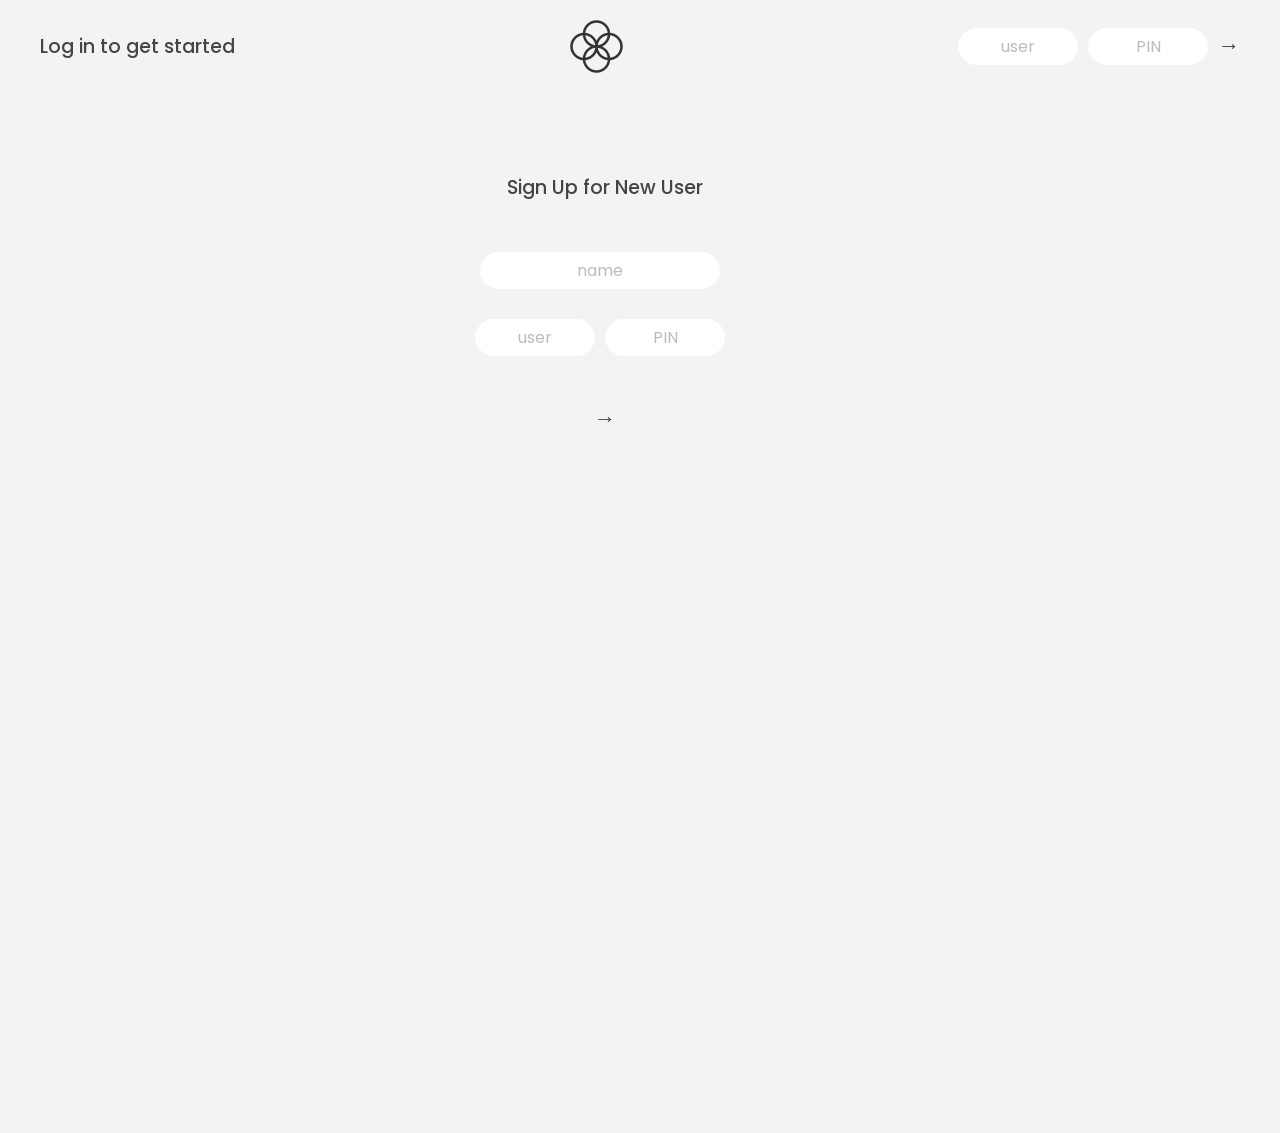
<file: index.html>
<!DOCTYPE html>
<html lang="en">
  <head>
    <meta charset="UTF-8" />
    <meta name="viewport" content="width=device-width, initial-scale=1.0" />
    <meta http-equiv="X-UA-Compatible" content="ie=edge" />
    <link rel="shortcut icon" type="image/png" href="/icon.png" />

    <link
      href="https://fonts.googleapis.com/css?family=Poppins:400,500,600&display=swap"
      rel="stylesheet"
    />
    <link
      href="https://fonts.googleapis.com/icon?family=Material+Icons"
      rel="stylesheet"
    />
    <link rel="stylesheet" href="style.css" />
    <title>Loan Me Not</title>
  </head>
  <body>
    <!-- TOP NAVIGATION -->
    <img src="logo.png" alt="Logo" class="logo__top" />
    <nav>
      <p class="welcome">Log in to get started</p>
      <img src="logo.png" alt="Logo" class="logo" />
      <form class="login">
        <input
          type="text"
          placeholder="user"
          class="login__input login__input--user"
        />
        <!-- In practice, use type="password" -->
        <input
          type="password"
          placeholder="PIN"
          maxlength="4"
          class="login__input login__input--pin"
        />
        <button class="login__btn">&rarr;</button>
      </form>
    </nav>

    <!-- SIGN UP  -->

    <nav id="signup">
      <p class="signup__label">Sign Up for New User</p>
      <form class="signupform">
        <input
          type="text"
          placeholder="name"
          class="signup__input signup__input--name"
        />
        <div class="signup">
          <input
            type="text"
            placeholder="user"
            class="signup__input signup__input--user"
          />
          <!-- In practice, use type="password" -->
          <input
            type="text"
            placeholder="PIN"
            maxlength="4"
            class="signup__input signup__input--pin"
          />
        </div>
        <button class="signup__btn">&rarr;</button>
      </form>
    </nav>
    <main class="app">
      <!-- BALANCE -->
      <div class="balance">
        <div>
          <p class="balance__label">Current balance</p>
          <p class="balance__date">
            As of <span class="date">05/03/2037</span>
          </p>
        </div>
        <div>
          <p class="balance__value">0000€</p>
        </div>
      </div>

      <!-- MOVEMENTS -->
      <div class="movements">
        <div class="movements__row">
          <div class="clear">
            <span class="material-icons" style="font-size: 1.6rem">
              clear
            </span>
          </div>
          <div class="movements__type movements__type--deposit">
            loan me not
          </div>
          <div class="movements_unflex">
            <div class="movements__date">
              <span style="font-size: 1.5rem">🕰</span> 3 days ago
            </div>
            <div class="movements__person">
              <span style="font-size: 1.5rem">😈</span> Geetha
            </div>
            <div class="movements__deets">
              <span style="font-size: 1.5rem">💰</span> for dominos
            </div>
          </div>
          <div class="movements__value">4 000€</div>
        </div>
        <div class="movements__row">
          <div class="movements__type movements__type--withdrawal">loan me</div>
          <div class="movements_unflex" style="margin-left: 20px">
            <div class="movements__date">
              <span style="font-size: 1.5rem">🕰</span> 3 days ago
            </div>
            <div class="movements__person">
              <span style="font-size: 1.5rem">😈</span> Geetha
            </div>
            <div class="movements__deets">
              <span style="font-size: 1.5rem">💰</span> for dominos
            </div>
          </div>
          <div class="movements__value">-378€</div>
        </div>
      </div>

      <!-- SUMMARY -->
      <div class="summary">
        <p class="summary__label">In</p>
        <p class="summary__value summary__value--in">0000€</p>
        <p class="summary__label">Out</p>
        <p class="summary__value summary__value--out">0000€</p>
        <button class="btn--sort">&downarrow; SORT</button>
      </div>

      <!-- OPERATION: TRANSFERS -->
      <div class="operation operation--transfer">
        <h2>Loaned to</h2>
        <form class="form form--transfer">
          <div style="width: 72%; margin-left: -5px">
            <input
              type="text"
              class="form__input form__input--name"
              placeholder="name"
              style="margin-bottom: 5px"
            />
            <input
              type="number"
              class="form__input form__input--amount"
              placeholder="amt"
            />
          </div>
          <div style="margin-left: -40px">
            <input
              type="text"
              class="form__input form__input--date"
              placeholder="when(mm/dd/yyyy)"
              style="margin-bottom: 5px"
            />
            <input
              type="text"
              class="form__input form__input--why"
              placeholder="why"
            />
          </div>
          <button
            class="form__btn form__btn--transfer"
            style="margin: 15px 0px"
          >
            &rarr;
          </button>
        </form>
      </div>

      <!-- OPERATION: LOAN -->
      <div class="operation operation--loan">
        <h2>Borrowed from</h2>
        <form class="form form--loan">
          <div style="width: 72%; margin-left: -5px">
            <input
              type="text"
              class="form__input form__input-loan--name"
              placeholder="name"
              style="margin-bottom: 5px"
            />
            <input
              type="number"
              class="form__input form__input-loan--amount"
              placeholder="amt"
            />
          </div>
          <div style="margin-left: -40px">
            <input
              type="text"
              class="form__input form__input-loan--date"
              placeholder="when(mm/dd/yyyy)"
              style="margin-bottom: 5px"
            />
            <input
              type="text"
              class="form__input form__input-loan--why"
              placeholder="why"
            />
          </div>
          <button class="form__btn form__btn--loan" style="margin: 15px 0px">
            &rarr;
          </button>
        </form>
      </div>

      <!-- OPERATION: CLOSE -->
      <div class="operation operation--close">
        <h2>Close account</h2>
        <form class="form form--close">
          <input type="text" class="form__input form__input--user" />
          <input
            type="password"
            maxlength="6"
            class="form__input form__input--pin"
          />
          <button class="form__btn form__btn--close">&rarr;</button>
          <label class="form__label">Confirm user</label>
          <label class="form__label">Confirm PIN</label>
        </form>
      </div>
      <button class="form__btn form__btn--save">
        <span class="material-icons"> logout </span>
      </button>
      <!-- LOGOUT TIMER -->
    </main>
    <!-- <footer>
      &copy; by Jonas Schmedtmann. Don't claim as your own :)
    </footer> -->
    <div class="overlay">
      <p>💥 enter proper inputs! 💥</p>
    </div>

    <script src="script.js"></script>
  </body>
</html>
</file>
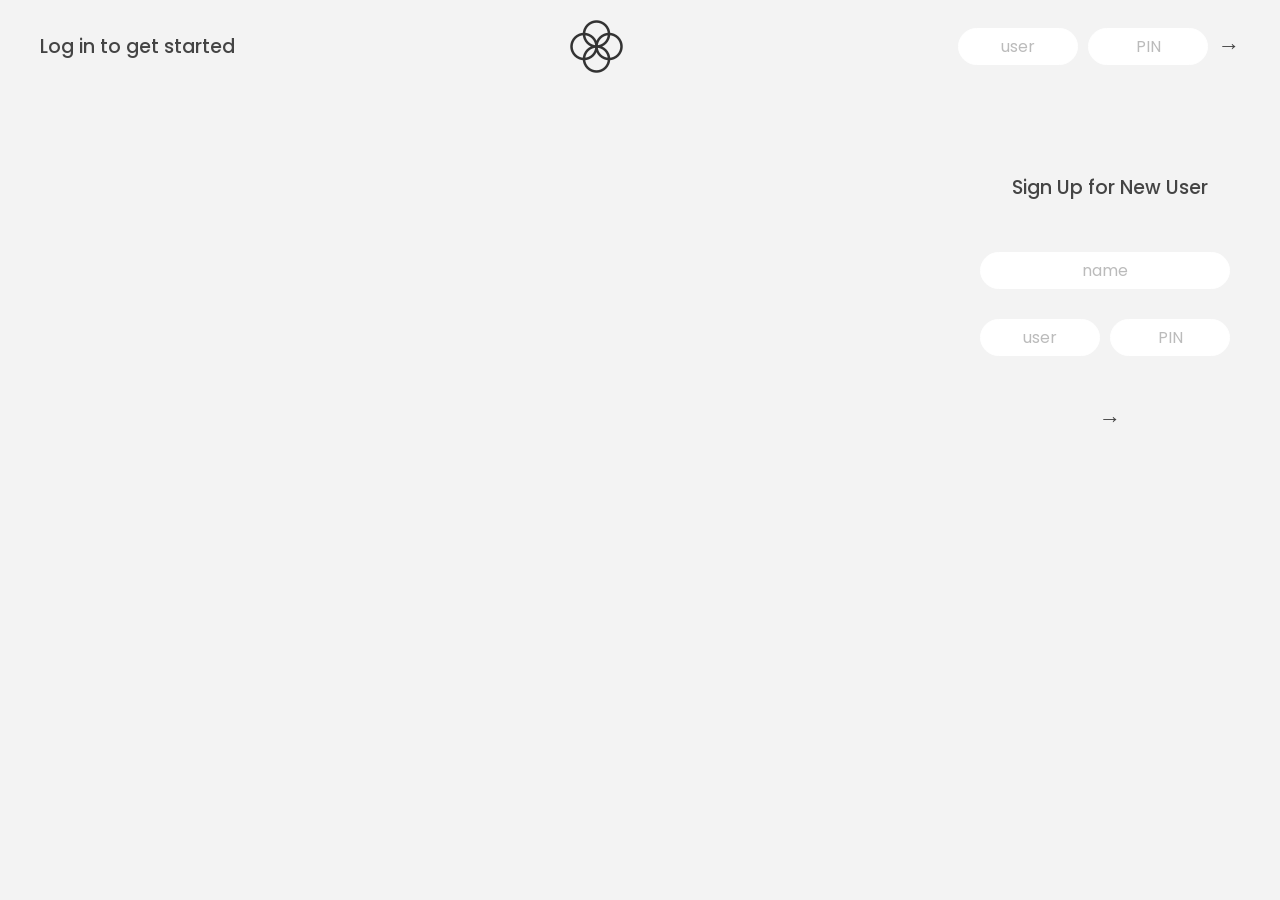
<file: LoanMeOut/index.html>
<!DOCTYPE html>
<html lang="en">
  <head>
    <meta charset="UTF-8" />
    <meta name="viewport" content="width=device-width, initial-scale=1.0" />
    <meta http-equiv="X-UA-Compatible" content="ie=edge" />
    <link rel="shortcut icon" type="image/png" href="/icon.png" />

    <link
      href="https://fonts.googleapis.com/css?family=Poppins:400,500,600&display=swap"
      rel="stylesheet"
    />
    <link
      href="https://fonts.googleapis.com/icon?family=Material+Icons"
      rel="stylesheet"
    />
    <link rel="stylesheet" href="style.css" />
    <title>Loan Me Not</title>
  </head>
  <body>
    <!-- TOP NAVIGATION -->
    <nav>
      <p class="welcome">Log in to get started</p>
      <img src="logo.png" alt="Logo" class="logo" />
      <form class="login">
        <input
          type="text"
          placeholder="user"
          class="login__input login__input--user"
        />
        <!-- In practice, use type="password" -->
        <input
          type="text"
          placeholder="PIN"
          maxlength="4"
          class="login__input login__input--pin"
        />
        <button class="login__btn">&rarr;</button>
      </form>
    </nav>

    <!-- SIGN UP  -->

    <nav id="signup">
      <p class="signup__label">Sign Up for New User</p>
      <form class="signupform">
        <input
          type="text"
          placeholder="name"
          class="signup__input signup__input--name"
        />
        <div class="signup">
          <input
            type="text"
            placeholder="user"
            class="signup__input signup__input--user"
          />
          <!-- In practice, use type="password" -->
          <input
            type="text"
            placeholder="PIN"
            maxlength="4"
            class="signup__input signup__input--pin"
          />
        </div>
        <button class="signup__btn">&rarr;</button>
      </form>
    </nav>
    <main class="app">
      <!-- BALANCE -->
      <div class="balance">
        <div>
          <p class="balance__label">Current balance</p>
          <p class="balance__date">
            As of <span class="date">05/03/2037</span>
          </p>
        </div>
        <p class="balance__value">0000€</p>
      </div>

      <!-- MOVEMENTS -->
      <div class="movements">
        <div class="movements__row">
          <div class="movements__type movements__type--deposit">
            loan me not
          </div>
          <div class="movements_unflex">
            <div class="movements__date">
              <span style="font-size: 1.5rem">🕰</span> 3 days ago
            </div>
            <div class="movements__person">
              <span style="font-size: 1.5rem">😈</span> Geetha
            </div>
            <div class="movements__deets">
              <span style="font-size: 1.5rem">💰</span> for dominos
            </div>
          </div>
          <div class="movements__value">4 000€</div>
        </div>
        <div class="movements__row">
          <div class="movements__type movements__type--withdrawal">loan me</div>
          <div class="movements_unflex" style="margin-left: 20px">
            <div class="movements__date">
              <span style="font-size: 1.5rem">🕰</span> 3 days ago
            </div>
            <div class="movements__person">
              <span style="font-size: 1.5rem">😈</span> Geetha
            </div>
            <div class="movements__deets">
              <span style="font-size: 1.5rem">💰</span> for dominos
            </div>
          </div>
          <div class="movements__value">-378€</div>
        </div>
      </div>

      <!-- SUMMARY -->
      <div class="summary">
        <p class="summary__label">In</p>
        <p class="summary__value summary__value--in">0000€</p>
        <p class="summary__label">Out</p>
        <p class="summary__value summary__value--out">0000€</p>
        <button class="btn--sort">&downarrow; SORT</button>
      </div>

      <!-- OPERATION: TRANSFERS -->
      <div class="operation operation--transfer">
        <h2>loaned to</h2>
        <form class="form form--transfer">
          <div style="width: 72%; margin-left: -5px">
            <input
              type="text"
              class="form__input form__input--name"
              placeholder="name"
              style="margin-bottom: 5px"
            />
            <input
              type="number"
              class="form__input form__input--amount"
              placeholder="amt"
            />
          </div>
          <div style="margin-left: -40px">
            <input
              type="text"
              class="form__input form__input--date"
              placeholder="when(mm/dd/yyyy)"
              style="margin-bottom: 5px"
            />
            <input
              type="text"
              class="form__input form__input--why"
              placeholder="why"
            />
          </div>
          <button
            class="form__btn form__btn--transfer"
            style="margin: 15px 0px"
          >
            &rarr;
          </button>
        </form>
      </div>

      <!-- OPERATION: LOAN -->
      <div class="operation operation--loan">
        <h2>borrowed from</h2>
        <form class="form form--loan">
          <div style="width: 72%; margin-left: -5px">
            <input
              type="text"
              class="form__input form__input-loan--name"
              placeholder="name"
              style="margin-bottom: 5px"
            />
            <input
              type="number"
              class="form__input form__input-loan--amount"
              placeholder="amt"
            />
          </div>
          <div style="margin-left: -40px">
            <input
              type="text"
              class="form__input form__input-loan--date"
              placeholder="when(mm/dd/yyyy)"
              style="margin-bottom: 5px"
            />
            <input
              type="text"
              class="form__input form__input-loan--why"
              placeholder="why"
            />
          </div>
          <button class="form__btn form__btn--loan" style="margin: 15px 0px">
            &rarr;
          </button>
        </form>
      </div>

      <!-- OPERATION: CLOSE -->
      <div class="operation operation--close">
        <h2>Close account</h2>
        <form class="form form--close">
          <input type="text" class="form__input form__input--user" />
          <input
            type="password"
            maxlength="6"
            class="form__input form__input--pin"
          />
          <button class="form__btn form__btn--close">&rarr;</button>
          <label class="form__label">Confirm user</label>
          <label class="form__label">Confirm PIN</label>
        </form>
      </div>
      <button class="form__btn form__btn--save">
        <span class="material-icons"> logout </span>
      </button>
      <!-- LOGOUT TIMER -->
    </main>
    <!-- <footer>
      &copy; by Jonas Schmedtmann. Don't claim as your own :)
    </footer> -->

    <script src="script.js"></script>
  </body>
</html>
</file>
<file: style.css>
/*
 * Use this CSS to learn some intersting techniques,
 * in case you're wondering how I built the UI.
 * Have fun! 😁
 */

* {
  margin: 0;
  padding: 0;
  box-sizing: inherit;
}

html {
  font-size: 62.5%;
  box-sizing: border-box;
}

body {
  font-family: "Poppins", sans-serif;
  color: #444;
  background-color: #f3f3f3;
  height: 100vh;
  padding: 2rem;
}

nav {
  display: flex;
  justify-content: space-between;
  align-items: center;
  padding: 0 2rem;
}

.welcome,
.signup__label {
  font-size: 1.9rem;
  font-weight: 500;
}

.logo,
.logo__top {
  height: 5.25rem;
}

.logo__top {
  display: none;
}

.login,
.signup {
  display: flex;
}

.login__input,
.signup__input {
  border: none;
  padding: 0.5rem 2rem;
  font-size: 1.6rem;
  font-family: inherit;
  text-align: center;
  width: 12rem;
  border-radius: 10rem;
  margin-right: 1rem;
  color: inherit;
  border: 1px solid #fff;
  transition: all 0.3s;
}

.login__input:focus,
.signup__input:focus {
  outline: none;
  border: 1px solid #ccc;
}

.login__input::placeholder,
.signup__input::placeholder {
  color: #bbb;
}

.login__btn,
.signup__btn {
  border: none;
  background: none;
  font-size: 2.2rem;
  color: inherit;
  cursor: pointer;
  transition: all 0.3s;
}

.login__btn:hover,
.login__btn:focus,
.btn--sort:hover,
.btn--sort:focus,
.signup__btn:hover,
.signup__btn:focus {
  outline: none;
  color: #777;
}

/* SIGNUP */

#signup {
  margin-top: 100px;
  margin-left: -70px;
  display: block;
}

.signupform {
  text-align: center;
}

.signup {
  justify-content: center;
}

.signup__label {
  margin-bottom: 50px;
  text-align: center;
}
.signup__input--name {
  margin-bottom: 30px;
  width: 24rem;
}

.signup__btn {
  margin-top: 50px;
}
/* MAIN */
.app {
  position: relative;
  max-width: 100rem;
  margin: 4rem auto;
  display: grid;
  grid-template-columns: 4fr 3fr;
  grid-template-rows: auto repeat(3, 15rem) auto;
  gap: 2rem;
  /* NOTE This creates the fade in/out anumation */
  opacity: 0;
  /* transition: all 1s; */
}

.balance {
  grid-column: 1 / span 2;
  display: flex;
  align-items: flex-end;
  justify-content: space-between;
  margin-bottom: 2rem;
}

.balance__label {
  font-size: 2.2rem;
  font-weight: 500;
  margin-bottom: -0.2rem;
}

.balance__date {
  font-size: 1.4rem;
  color: #888;
}

.balance__value {
  font-size: 4.5rem;
  font-weight: 400;
}

/* MOVEMENTS */
.movements {
  grid-row: 2 / span 3;
  background-color: #fff;
  border-radius: 1rem;
  overflow: scroll;
}

.movements__row {
  padding: 2rem 4rem;
  display: flex;
  align-items: center;
  border-bottom: 1px solid #eee;
}

.movements__type {
  font-size: 1.1rem;
  text-transform: uppercase;
  font-weight: 500;
  color: #fff;
  padding: 0.1rem 1rem;
  border-radius: 10rem;
  margin-right: 2rem;
}

.movements__date,
.movements__person,
.movements__deets {
  font-size: 1.1rem;
  text-transform: uppercase;
  font-weight: 500;
  color: #666;
}

.movements__type--deposit {
  background-image: linear-gradient(to top left, #39b385, #9be15d);
}

.movements__type--withdrawal {
  background-image: linear-gradient(to top left, #e52a5a, #ff585f);
}

.movements__value {
  font-size: 1.7rem;
  margin-left: auto;
}

.movements_unflex {
  display: block;
}

.clear {
  margin-top: -65px;
  margin-left: -20px;
  /* position: absolute; */
  color: grey;
  background-color: white;
  cursor: pointer;
}
.clear span {
  font-size: 1.1rem;
}
/* SUMMARY */
.summary {
  grid-row: 5 / 6;
  display: flex;
  align-items: baseline;
  padding: 0 0.3rem;
  margin-top: 1rem;
}

.summary__label {
  font-size: 1.2rem;
  font-weight: 500;
  text-transform: uppercase;
  margin-right: 0.8rem;
}

.summary__value {
  font-size: 2.2rem;
  margin-right: 2.5rem;
}

.summary__value--in,
.summary__value--interest {
  color: #66c873;
}

.summary__value--out {
  color: #f5465d;
}

.btn--sort {
  margin-left: auto;
  border: none;
  background: none;
  font-size: 1.3rem;
  font-weight: 500;
  cursor: pointer;
}

/* OPERATIONS */
.operation {
  border-radius: 1rem;
  padding: 3rem 4rem;
  color: #333;
}

.operation--transfer {
  background-color: #3bb78f;
  background-image: linear-gradient(315deg, #3bb78f 0%, #0bab64 74%);
}

.operation--loan {
  background-color: #fbb034;
  background-image: linear-gradient(315deg, #fadc30 0%, #ffdd00 74%);
}

.operation--close {
  background-image: linear-gradient(to top left, #e52a5a, #ff585f);
}

h2 {
  margin-bottom: 1.5rem;
  font-size: 1.7rem;
  font-weight: 600;
  color: #333;
}

.form {
  display: grid;
  grid-template-columns: 2.5fr 2.5fr 1fr;
  grid-template-rows: auto auto;
  gap: 0.4rem 1rem;
}

/* Exceptions for interst */
/* .form.form--loan {
  grid-template-columns: 2.5fr 1fr 2.5fr;
}
.form__label--loan {
  grid-row: 2;
} */
/* End exceptions */

.form__input {
  width: 100%;
  border: none;
  background-color: #ffffff59;
  font-family: inherit;
  font-size: 1rem;
  text-align: center;
  color: rgb(54, 53, 53);
  padding: 0.5rem 1rem;
  border-radius: 0.7rem;
  transition: all 0.3s;
}

.form__input:focus {
  outline: none;
  background-color: rgba(255, 255, 255, 0.918);
}

.form__label {
  font-size: 1.3rem;
  text-align: center;
}

.form__btn {
  border: none;
  border-radius: 0.7rem;
  font-size: 1.8rem;
  background-color: #fff;
  cursor: pointer;
  transition: all 0.3s;
}
.form__btn--save {
  font-size: 2.5rem;
  background-color: #f3f3f3;
  cursor: pointer;
}

.form__btn:focus {
  outline: none;
  background-color: rgba(255, 255, 240, 0.767);
}

.logout-timer {
  padding: 0 0.3rem;
  margin-top: 1.9rem;
  text-align: right;
  font-size: 1.25rem;
}

.timer {
  font-weight: 600;
}

.form__btn--save {
  text-align: right;
}

.overlay {
  position: fixed;
  width: 100%;
  height: 100%;
  top: 0;
  left: 0;
  right: 0;
  bottom: 0;
  z-index: 10;
  background-color: rgba(128, 128, 128, 0.555);
  text-align: center;
  display: none;
  transition: all 3s;
}

.overlay p {
  position: absolute;
  top: 50%;
  left: 50%;
  padding: 2rem 5rem;
  font-size: 2rem;
  color: rgba(5, 0, 0, 0.651);
  background-color: white;
  border: 2px solid rgba(0, 0, 0, 0.103);
  transform: translate(-50%, -50%);
  -ms-transform: translate(-50%, -50%);
}

.form__input::placeholder {
  color: rgba(3, 3, 3, 0.582);
  font-size: 0.8rem;
}

@media (max-width: 425px) {
  body {
    text-align: center;
  }
  .logo__top {
    display: inline;
  }
  nav {
    display: block;
    margin-right: auto;
    margin-left: auto;
  }
  .logo {
    display: none;
  }
  .welcome {
    margin-top: 20px;
  }
  .login {
    margin-top: 30px;
    display: flex;
    justify-content: center;
  }
  #signup {
    margin-top: 50px;
    text-align: center;
    margin-right: auto;
    margin-left: auto;
  }

  .app {
    margin-top: 50px;
  }
  .balance {
    grid-column: 1 / -1;
    display: block;
  }
  .movements {
    grid-column: 1 / -1;
  }
  .operation {
    grid-column: 1 /-1;
  }

  .summary {
    grid-column: 1/-1;
  }
  .summary__value {
    font-size: 1.12rem;
  }
  .movements__row {
    padding: 1rem 1rem;
    display: flex;
    align-items: center;
    border-bottom: 1px solid #eee;
    text-align: left;
  }
  .movements__type {
    width: 7.5rem;
    text-align: center;
  }
  .operation {
    border-radius: 1rem;
    padding: 1rem 2rem;
    color: #333;
  }
  /* .form__input::placeholder {
    color: rgba(3, 3, 3, 0.582);
    font-size: 0.8rem;
  } */
  .form__btn--save {
    grid-column: 2;
  }

  .clear {
    margin-top: -65px;
    margin-left: -5px;
  }
  .clear {
    font-size: 0.5rem;
  }
}
@media (max-width: 768px) {
  .operation {
    padding: 2rem 2rem;
  }
}
</file>
<file: LoanMeOut/style.css>
/*
 * Use this CSS to learn some intersting techniques,
 * in case you're wondering how I built the UI.
 * Have fun! 😁
 */

* {
  margin: 0;
  padding: 0;
  box-sizing: inherit;
}

html {
  font-size: 62.5%;
  box-sizing: border-box;
}

body {
  font-family: 'Poppins', sans-serif;
  color: #444;
  background-color: #f3f3f3;
  height: 100vh;
  padding: 2rem;
}

nav {
  display: flex;
  justify-content: space-between;
  align-items: center;
  padding: 0 2rem;
}

.welcome,
.signup__label {
  font-size: 1.9rem;
  font-weight: 500;
}

.logo {
  height: 5.25rem;
}

.login,
.signup {
  display: flex;
}

.login__input,
.signup__input {
  border: none;
  padding: 0.5rem 2rem;
  font-size: 1.6rem;
  font-family: inherit;
  text-align: center;
  width: 12rem;
  border-radius: 10rem;
  margin-right: 1rem;
  color: inherit;
  border: 1px solid #fff;
  transition: all 0.3s;
}

.login__input:focus,
.signup__input:focus {
  outline: none;
  border: 1px solid #ccc;
}

.login__input::placeholder,
.signup__input::placeholder {
  color: #bbb;
}

.login__btn,
.signup__btn {
  border: none;
  background: none;
  font-size: 2.2rem;
  color: inherit;
  cursor: pointer;
  transition: all 0.3s;
}

.login__btn:hover,
.login__btn:focus,
.btn--sort:hover,
.btn--sort:focus,
.signup__btn:hover,
.signup__btn:focus {
  outline: none;
  color: #777;
}

/* SIGNUP */

#signup {
  margin-top: 100px;
  float: right;
  display: block;
  transition: all 1s;
}

.signupform {
  text-align: center;
}

.signup {
  /* align-items: center; */
  justify-content: center;
}

.signup__label {
  margin-bottom: 50px;
  text-align: center;
}
.signup__input--name {
  margin-bottom: 30px;
  width: 25rem;
}

.signup__btn {
  margin-top: 50px;
}
/* MAIN */
.app {
  position: relative;
  max-width: 100rem;
  margin: 4rem auto;
  display: grid;
  grid-template-columns: 4fr 3fr;
  grid-template-rows: auto repeat(3, 15rem) auto;
  gap: 2rem;
  /* NOTE This creates the fade in/out anumation */
  opacity: 0;
  transition: all 1s;
}

.balance {
  grid-column: 1 / span 2;
  display: flex;
  align-items: flex-end;
  justify-content: space-between;
  margin-bottom: 2rem;
}

.balance__label {
  font-size: 2.2rem;
  font-weight: 500;
  margin-bottom: -0.2rem;
}

.balance__date {
  font-size: 1.4rem;
  color: #888;
}

.balance__value {
  font-size: 4.5rem;
  font-weight: 400;
}

/* MOVEMENTS */
.movements {
  grid-row: 2 / span 3;
  background-color: #fff;
  border-radius: 1rem;
  overflow: scroll;
}

.movements__row {
  padding: 2.5rem 4rem;
  display: flex;
  align-items: center;
  border-bottom: 1px solid #eee;
}

.movements__type {
  font-size: 1.1rem;
  text-transform: uppercase;
  font-weight: 500;
  color: #fff;
  padding: 0.1rem 1rem;
  border-radius: 10rem;
  margin-right: 2rem;
}

.movements__date,
.movements__person,
.movements__deets {
  font-size: 1.1rem;
  text-transform: uppercase;
  font-weight: 500;
  color: #666;
}

.movements__type--deposit {
  background-image: linear-gradient(to top left, #39b385, #9be15d);
}

.movements__type--withdrawal {
  background-image: linear-gradient(to top left, #e52a5a, #ff585f);
}

.movements__value {
  font-size: 1.7rem;
  margin-left: auto;
}

.movements_unflex {
  display: block;
}

/* SUMMARY */
.summary {
  grid-row: 5 / 6;
  display: flex;
  align-items: baseline;
  padding: 0 0.3rem;
  margin-top: 1rem;
}

.summary__label {
  font-size: 1.2rem;
  font-weight: 500;
  text-transform: uppercase;
  margin-right: 0.8rem;
}

.summary__value {
  font-size: 2.2rem;
  margin-right: 2.5rem;
}

.summary__value--in,
.summary__value--interest {
  color: #66c873;
}

.summary__value--out {
  color: #f5465d;
}

.btn--sort {
  margin-left: auto;
  border: none;
  background: none;
  font-size: 1.3rem;
  font-weight: 500;
  cursor: pointer;
}

/* OPERATIONS */
.operation {
  border-radius: 1rem;
  padding: 3rem 4rem;
  color: #333;
}

.operation--transfer {
  background-color: #3bb78f;
  background-image: linear-gradient(315deg, #3bb78f 0%, #0bab64 74%);
}

.operation--loan {
  background-color: #fbb034;
  background-image: linear-gradient(315deg, #fadc30 0%, #ffdd00 74%);
}

.operation--close {
  background-image: linear-gradient(to top left, #e52a5a, #ff585f);
}

h2 {
  margin-bottom: 1.5rem;
  font-size: 1.7rem;
  font-weight: 600;
  color: #333;
}

.form {
  display: grid;
  grid-template-columns: 2.5fr 2.5fr 1fr;
  grid-template-rows: auto auto;
  gap: 0.4rem 1rem;
}

/* Exceptions for interst */
/* .form.form--loan {
  grid-template-columns: 2.5fr 1fr 2.5fr;
}
.form__label--loan {
  grid-row: 2;
} */
/* End exceptions */

.form__input {
  width: 100%;
  border: none;
  background-color: rgba(255, 255, 255, 0.4);
  font-family: inherit;
  font-size: 1rem;
  text-align: center;
  color: #333;
  padding: 0.5rem 1rem;
  border-radius: 0.7rem;
  transition: all 0.3s;
}

.form__input:focus {
  outline: none;
  background-color: rgba(255, 255, 255, 0.6);
}

.form__label {
  font-size: 1.3rem;
  text-align: center;
}

.form__btn {
  border: none;
  border-radius: 0.7rem;
  font-size: 1.8rem;
  background-color: #fff;
  cursor: pointer;
  transition: all 0.3s;
}
.form__btn--save {
  font-size: 2.5rem;
  background-color: #f3f3f3;
  cursor: pointer;
}

.form__btn:focus {
  outline: none;
  background-color: rgba(255, 255, 255, 0.8);
}

.logout-timer {
  padding: 0 0.3rem;
  margin-top: 1.9rem;
  text-align: right;
  font-size: 1.25rem;
}

.timer {
  font-weight: 600;
}

.form__btn--save {
  float: right;
  text-align: right;
}
</file>
